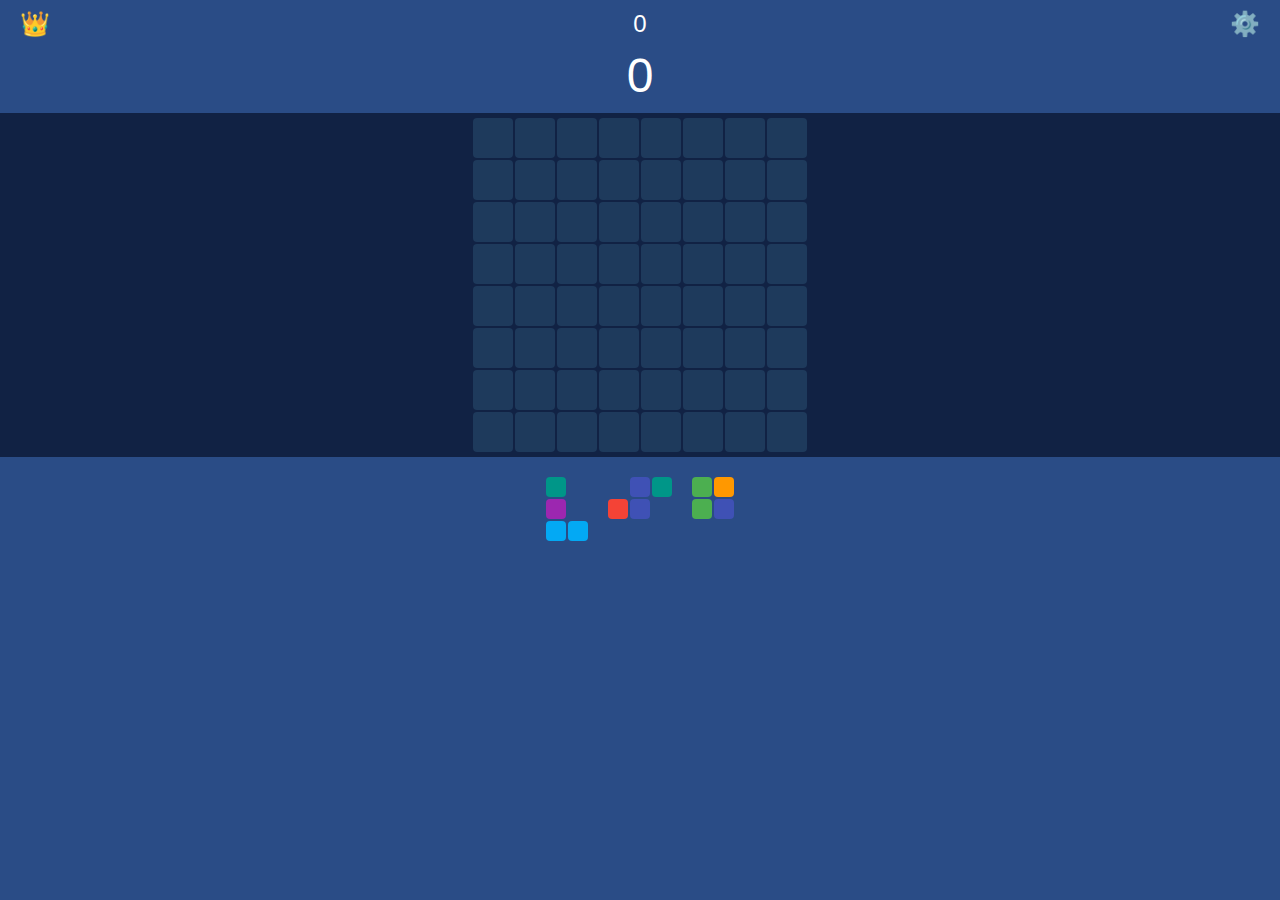
<file: Block Blast!/index.html>
<!DOCTYPE html>
<html lang="en">
<head>
  <meta charset="UTF-8">
  <meta name="viewport" content="width=device-width, initial-scale=1.0">
  <title>Block Blast Game</title>
  <link rel="stylesheet" href="style.css">
</head>
<body>
  <div class="scoreboard">
    <span class="crown">👑</span>
    <span id="bestScore">0</span>
    <div class="settings">⚙️</div>
  </div>
  <div id="currentScore">0</div>
  <div id="board" class="board"></div>
  <div class="blocks" id="blockChoices"></div>

  <div class="game-over" id="gameOver">
    <h1>Game Over</h1>
    <p>Score</p>
    <div id="finalScore">0</div>
    <p>Best Score</p>
    <div id="finalBestScore">0</div>
    <button onclick="startGame()">▶️</button>
  </div>

  <script src="script.js"></script>
</body>
</html>
</file>
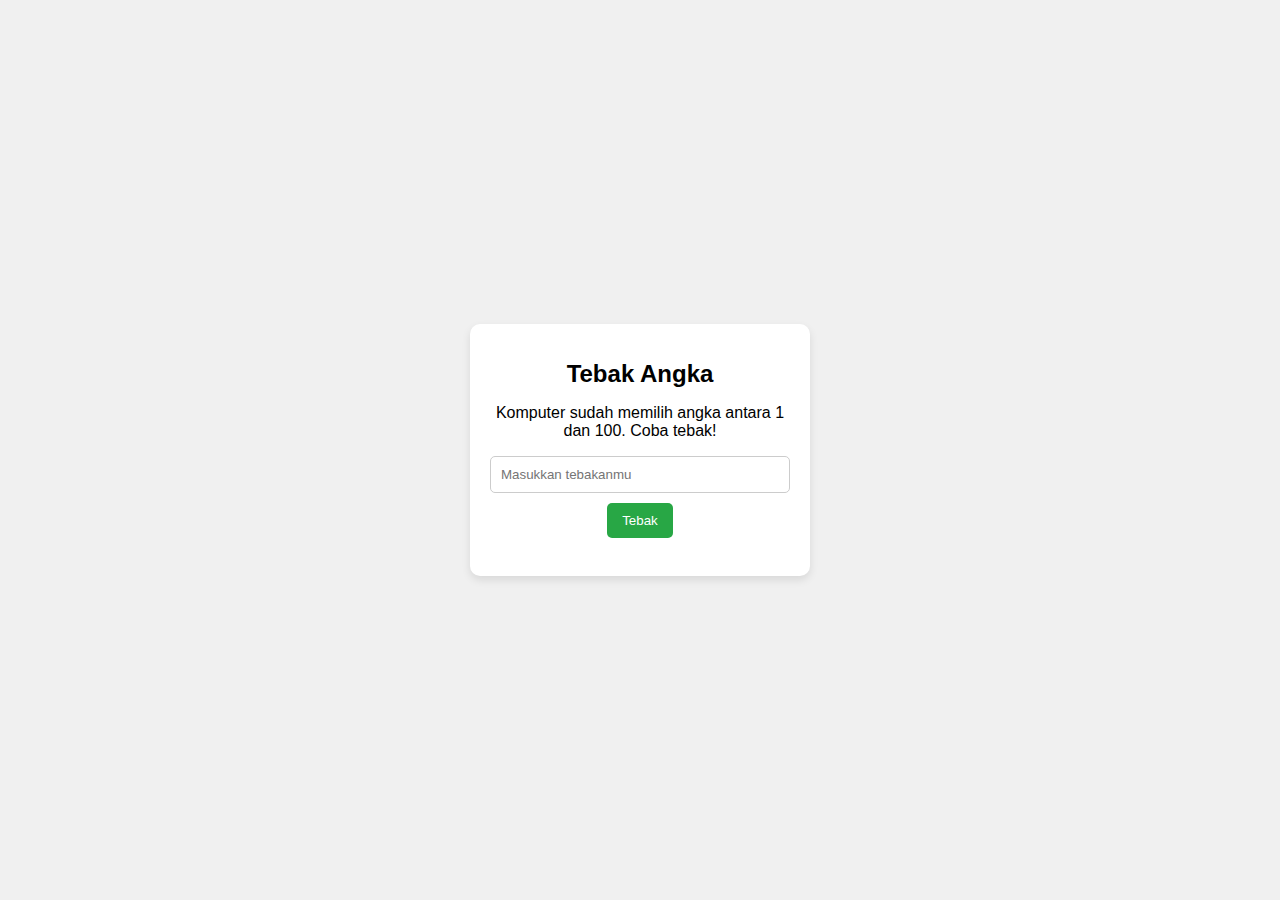
<file: game angka/index.html>
<!DOCTYPE html>
<html lang="id">
<head>
    <meta charset="UTF-8">
    <meta name="viewport" content="width=device-width, initial-scale=1.0">
    <title>Tebak Angka</title>
    <link rel="stylesheet" href="style.css">
</head>
<body>
    <div class="game-container">
        <h1>Tebak Angka</h1>
        <p>Komputer sudah memilih angka antara 1 dan 100. Coba tebak!</p>
        <input type="number" id="guessInput" placeholder="Masukkan tebakanmu">
        <button id="guessBtn">Tebak</button>
        <p id="message"></p>
        <p id="attempts"></p>
    </div>
    <script src="script.js"></script>
</body>
</html>
</file>
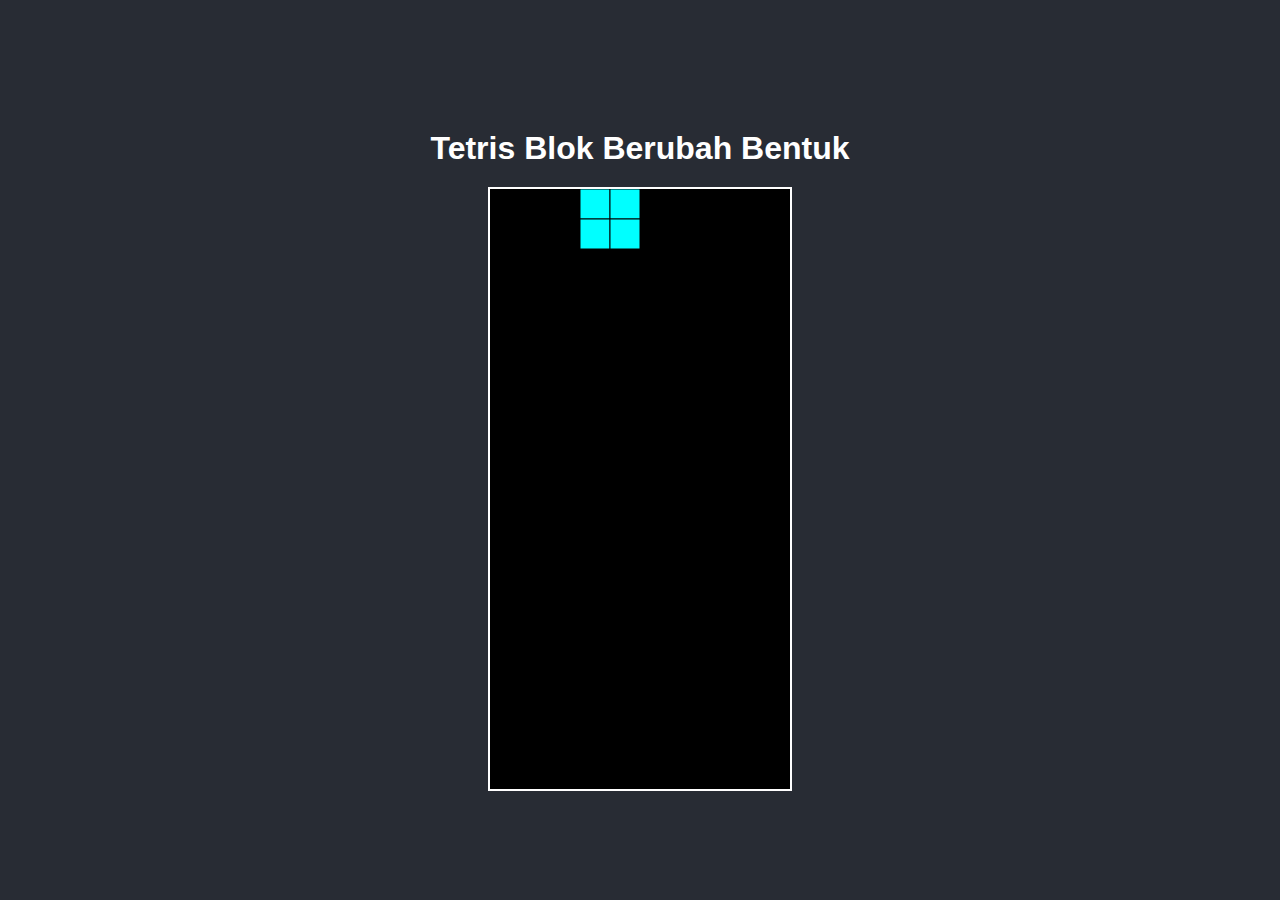
<file: game balok/index.html>
<!DOCTYPE html>
<html lang="id">
<head>
    <meta charset="UTF-8">
    <meta name="viewport" content="width=device-width, initial-scale=1.0">
    <title>Tetris Blok Berubah Bentuk</title>
    <link rel="stylesheet" href="style.css">
</head>
<body>
    <h1>Tetris Blok Berubah Bentuk</h1>
    <div class="game-container">
        <canvas id="gameCanvas" width="300" height="600"></canvas>
    </div>
    <script src="script.js"></script>
</body>
</html>
</file>
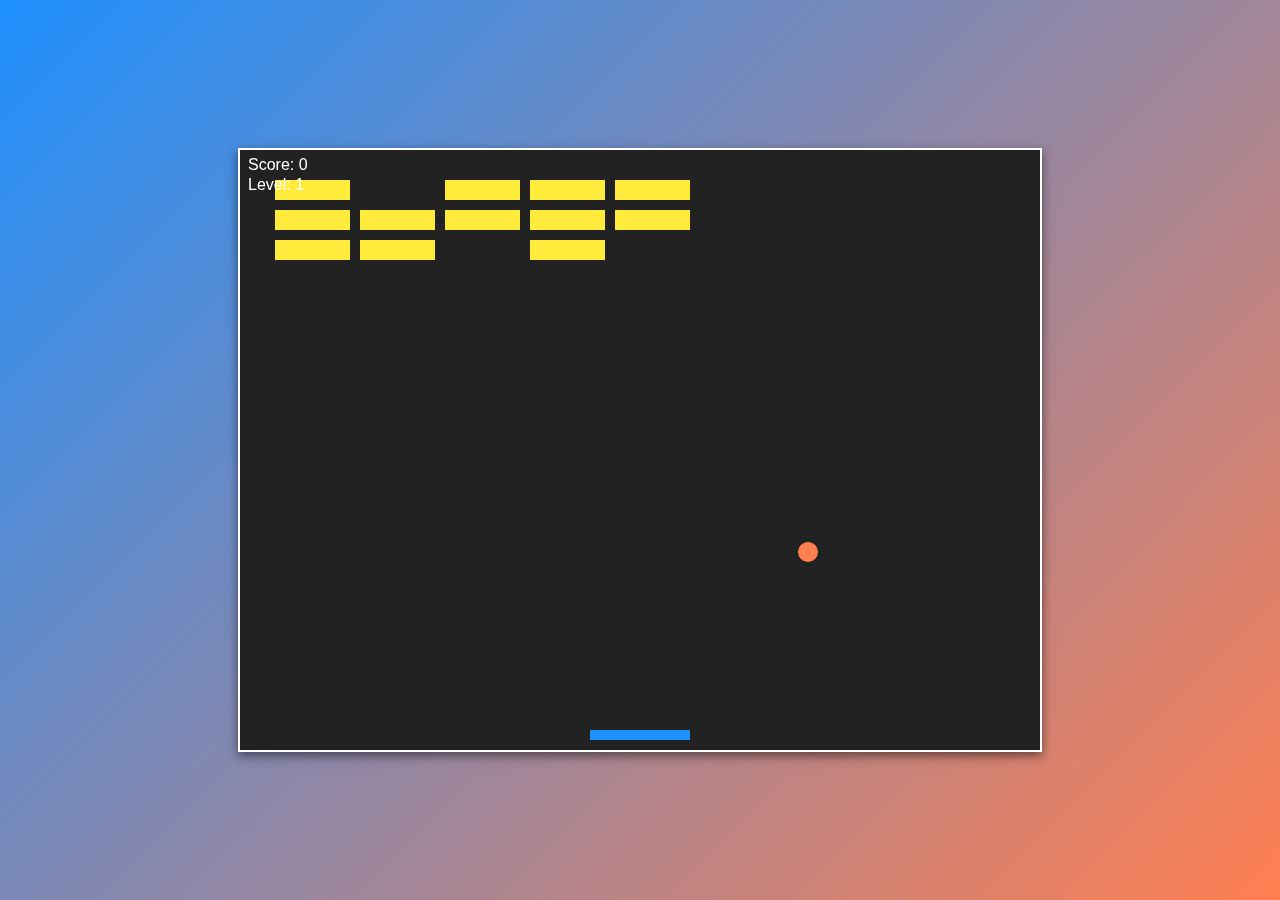
<file: game Breakout/index.html>
<!DOCTYPE html>
<html lang="en">
<head>
    <meta charset="UTF-8">
    <meta name="viewport" content="width=device-width, initial-scale=1.0">
    <title>Breakout Game</title>
    <link rel="stylesheet" href="styles.css">
</head>
<body>
    <div id="game-container">
        <canvas id="gameCanvas"></canvas>
    </div>
    <script src="script.js"></script>
</body>
</html>
</file>
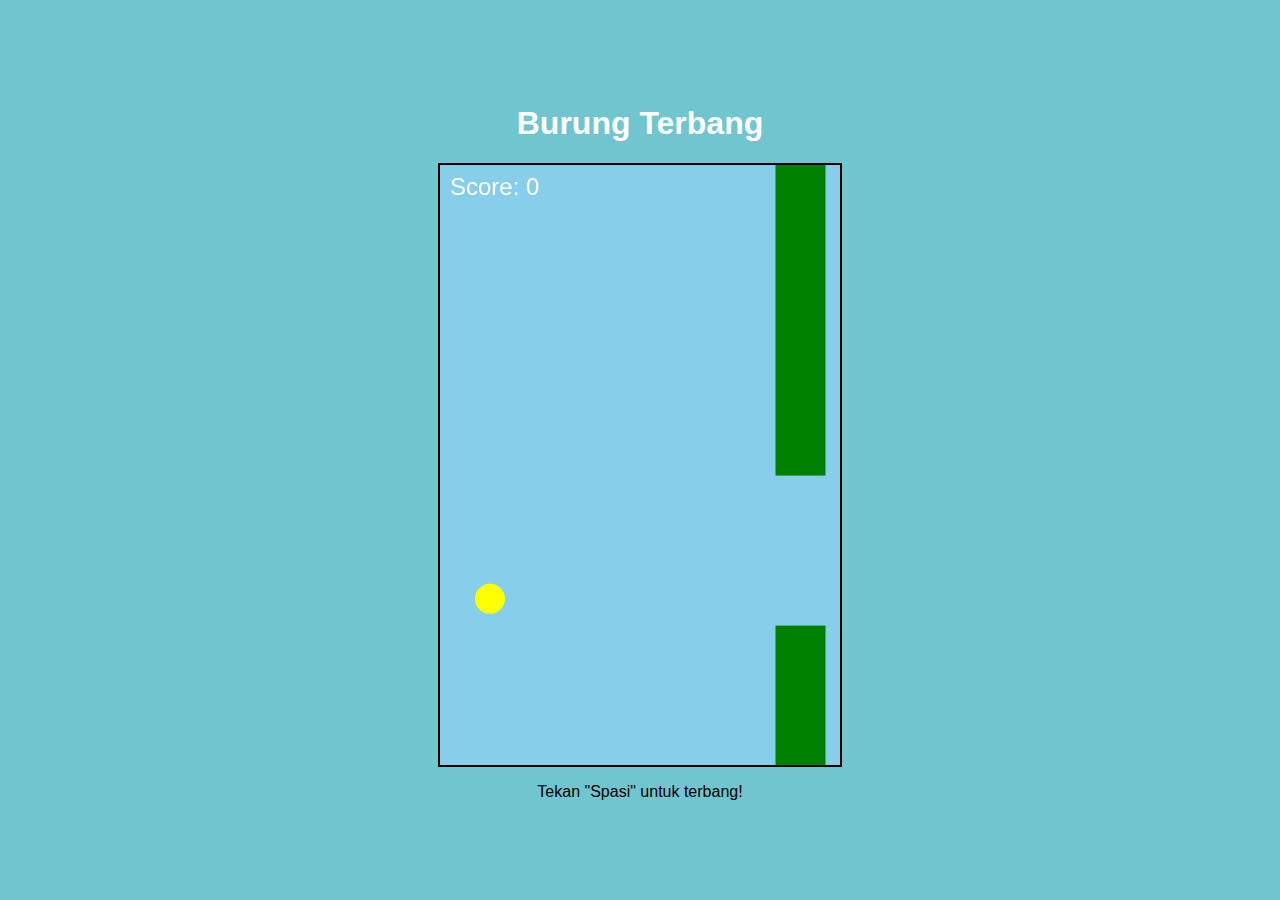
<file: game burung/index.html>
<!DOCTYPE html>
<html lang="en">
<head>
    <meta charset="UTF-8">
    <meta name="viewport" content="width=device-width, initial-scale=1.0">
    <title>Burung Terbang dengan Rintangan</title>
    <link rel="stylesheet" href="style.css">
</head>
<body>
    <h1>Burung Terbang</h1>
    <canvas id="gameCanvas" width="400" height="600"></canvas>
    <p>Tekan "Spasi" untuk terbang!</p>
    <script src="script.js"></script>
</body>
</html>
</file>
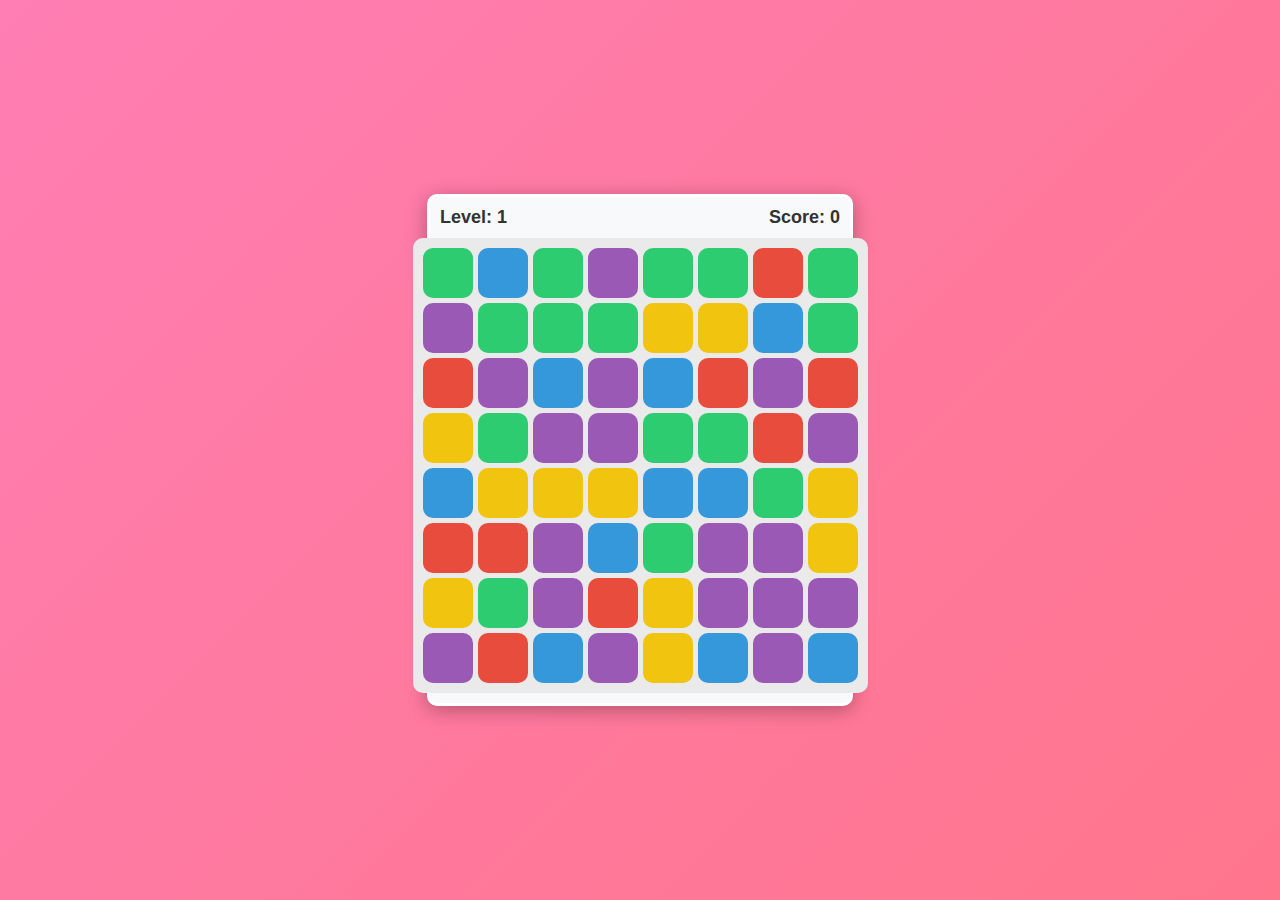
<file: game Candy Crush/index.html>
<!DOCTYPE html>
<html lang="en">
<head>
    <meta charset="UTF-8">
    <meta name="viewport" content="width=device-width, initial-scale=1.0">
    <title>Candy Crush</title>
    <link rel="stylesheet" href="style.css">
</head>
<body>
    <div id="game-container">
        <div id="info-panel">
            <div id="level-display">Level: 1</div>
            <div id="score-display">Score: 0</div>
        </div>
        <div id="grid"></div>
    </div>
    <script src="script.js"></script>
</body>
</html>
</file>
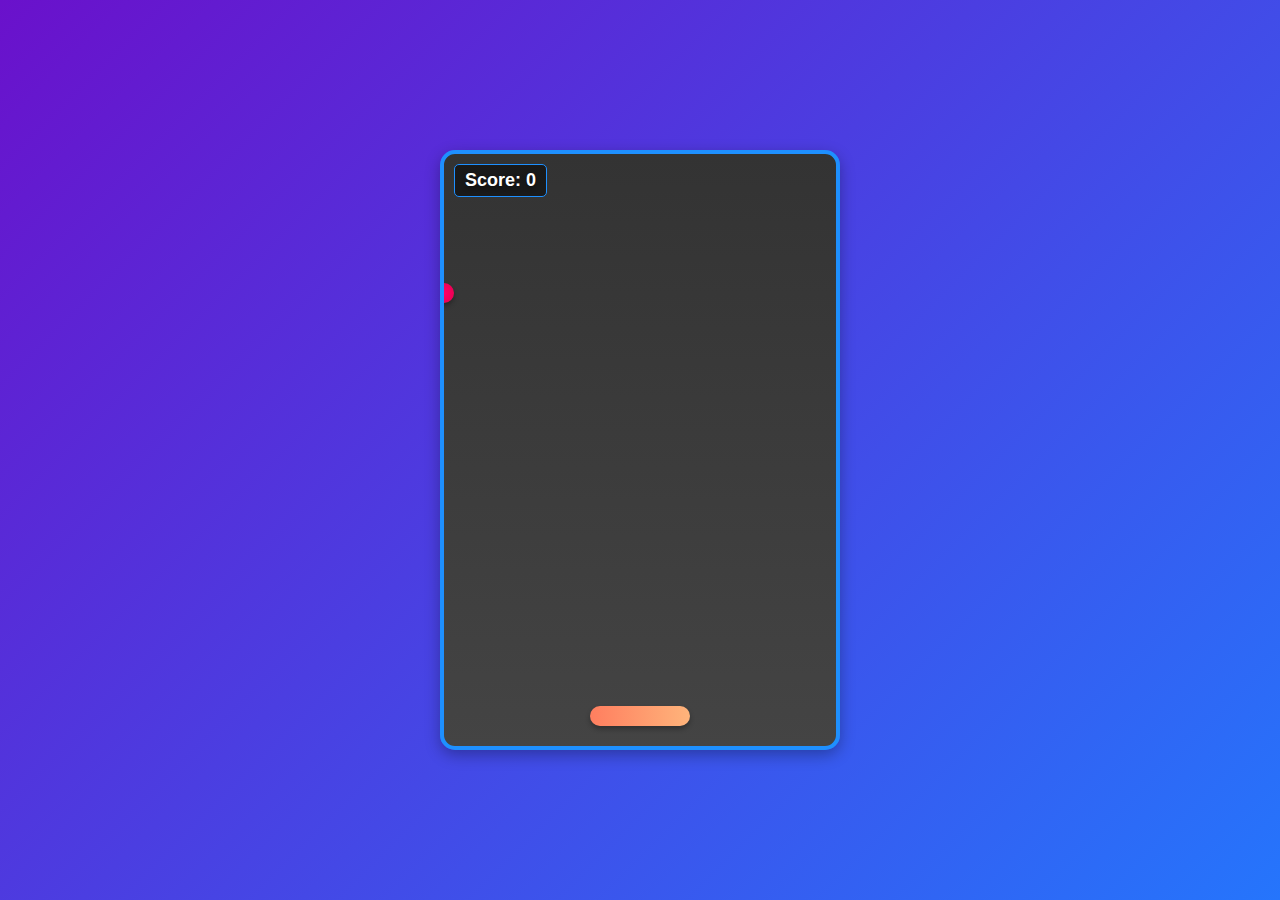
<file: game Catch the Ball/index.html>
<!DOCTYPE html>
<html lang="en">
<head>
    <meta charset="UTF-8">
    <meta name="viewport" content="width=device-width, initial-scale=1.0">
    <title>Catch the Ball Game</title>
    <link rel="stylesheet" href="styles.css">
</head>
<body>
    <div id="game">
        <div id="platform"></div>
        <div id="ball"></div>
        <div id="score">Score: 0</div>
    </div>
    <script src="script.js"></script>
</body>
</html>
</file>
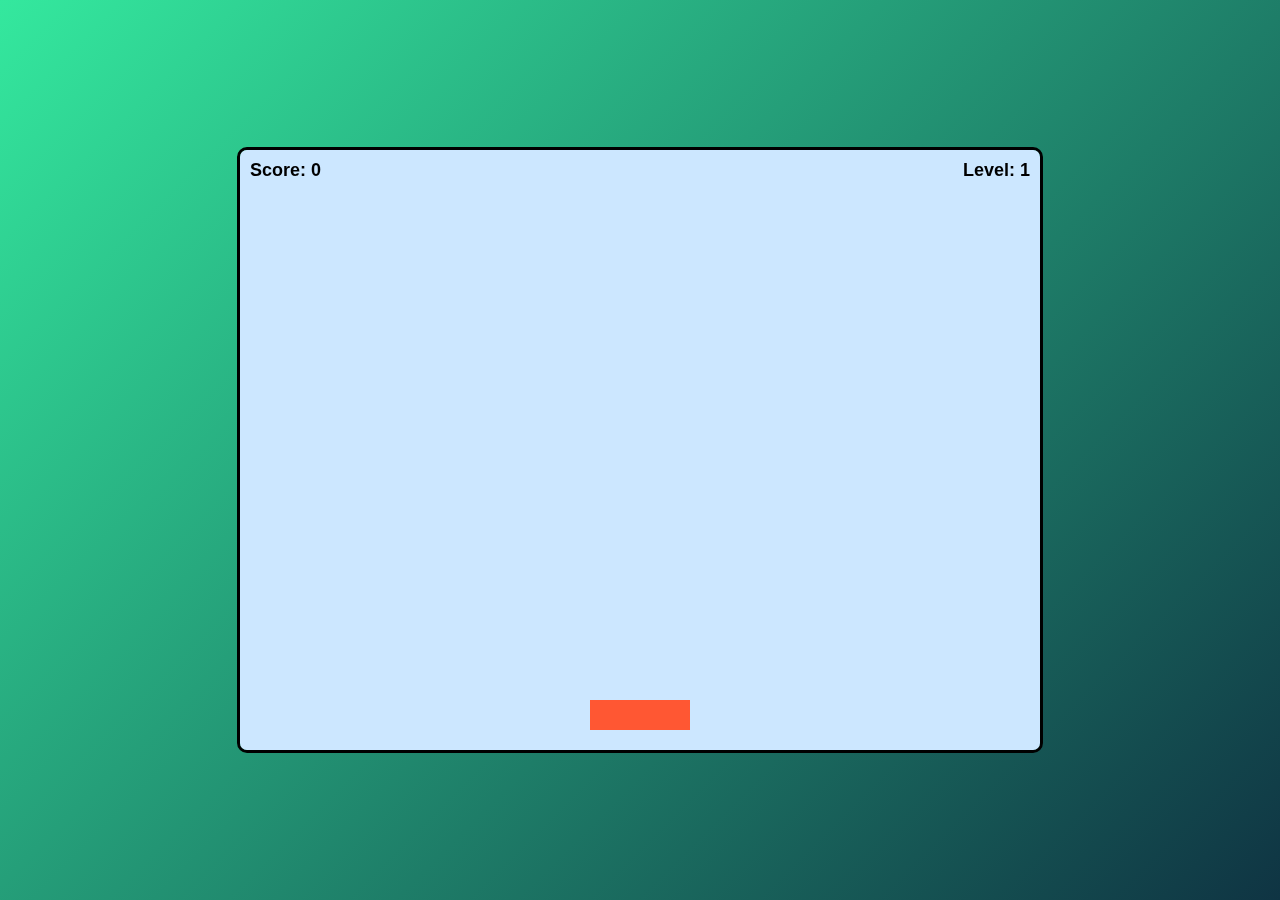
<file: game Fruit/index.html>
<!DOCTYPE html>
<html lang="en">
<head>
    <meta charset="UTF-8">
    <meta name="viewport" content="width=device-width, initial-scale=1.0">
    <title>Fruit Catcher</title>
    <link rel="stylesheet" href="style.css">
</head>
<body>
    <div id="game-container">
        <canvas id="gameCanvas"></canvas>
        <div id="info-panel">
            <div id="score-display">Score: 0</div>
            <div id="level-display">Level: 1</div>
        </div>
    </div>
    <script src="script.js"></script>
</body>
</html>
</file>
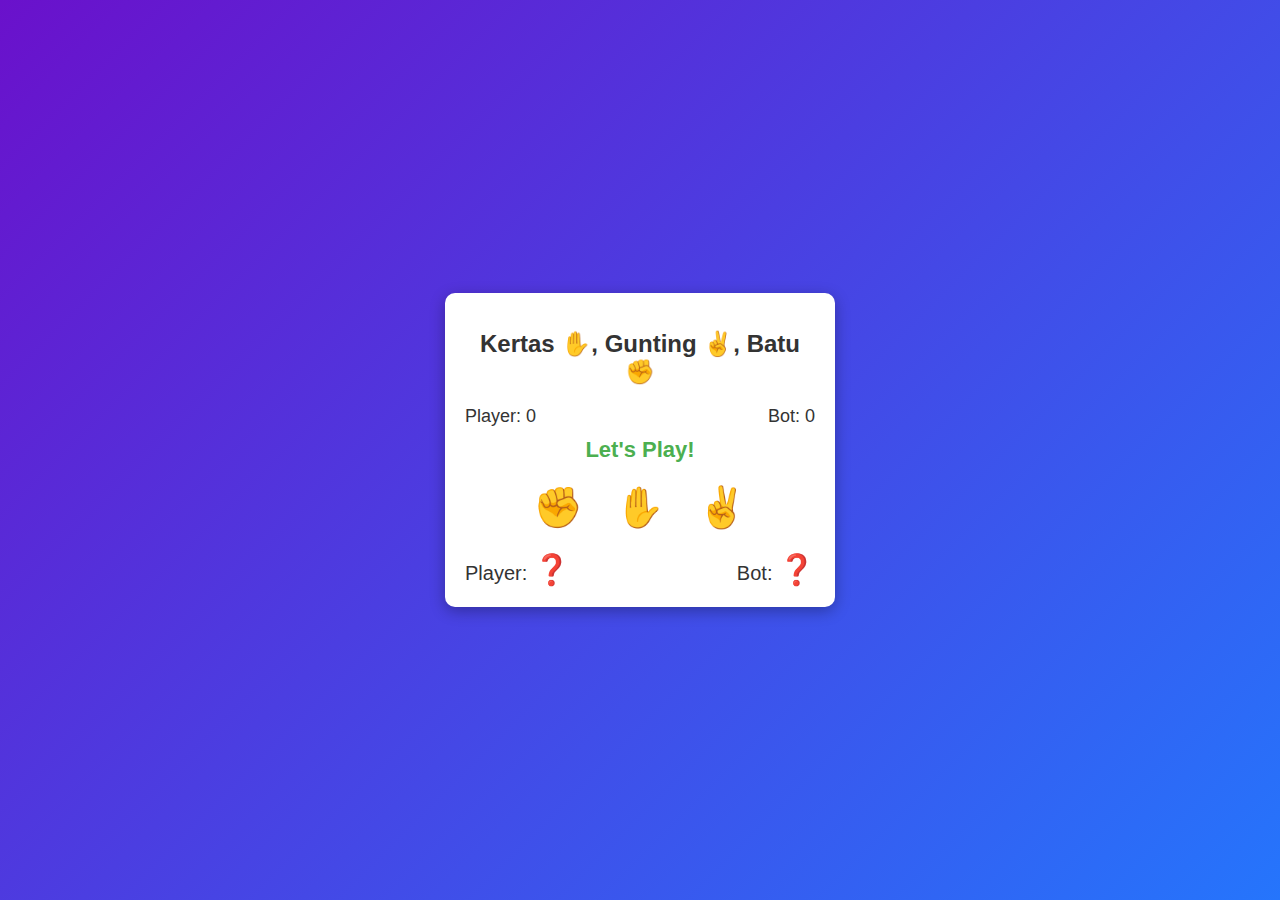
<file: game KGB 2/index.html>
<!DOCTYPE html>
<html lang="en">
<head>
    <meta charset="UTF-8">
    <meta name="viewport" content="width=device-width, initial-scale=1.0">
    <title>Kertas Gunting Batu</title>
    <link rel="stylesheet" href="style.css">
</head>
<body>
    <div id="game-container">
        <h1>Kertas ✋, Gunting ✌️, Batu ✊</h1>
        <div id="scoreboard">
            <div>Player: <span id="player-score">0</span></div>
            <div>Bot: <span id="bot-score">0</span></div>
        </div>
        <div id="result-display">Let's Play!</div>
        <div id="choices">
            <button class="choice" id="rock">✊</button>
            <button class="choice" id="paper">✋</button>
            <button class="choice" id="scissors">✌️</button>
        </div>
        <div id="game-status">
            <div>Player: <span id="player-choice">❓</span></div>
            <div>Bot: <span id="bot-choice">❓</span></div>
        </div>
    </div>
    <script src="script.js"></script>
</body>
</html>
</file>
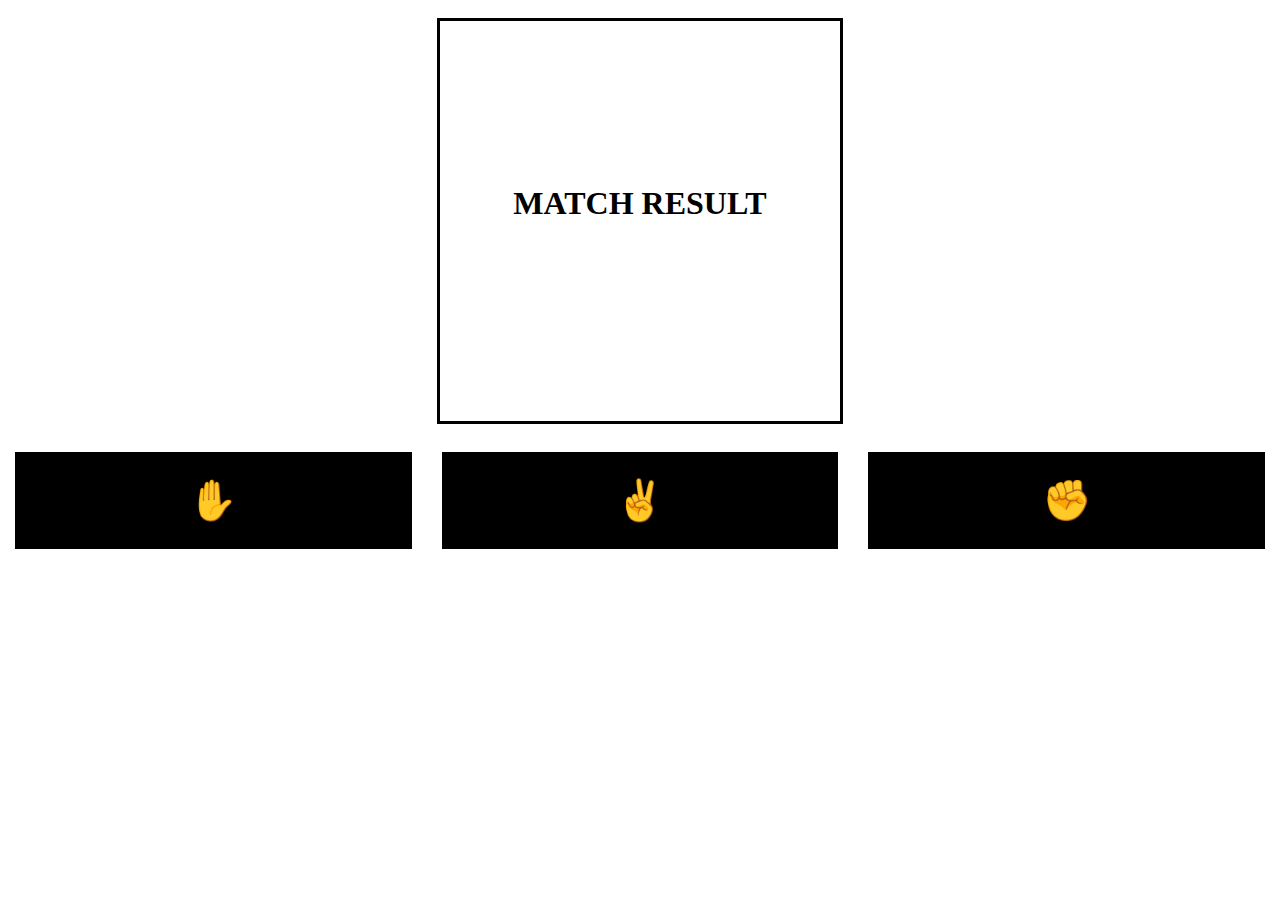
<file: game KGB/index.html>
<!DOCTYPE html>
<html lang="en">
<head>
    <meta charset="UTF-8">
    <meta name="viewport" content="width=device-width, initial-scale=1.0">
    <link rel="stylesheet" href="styling.css">
    <title>mini games</title>
</head>
<body>
    <div id="app">
        <br>
        <div class="summary">
            <h1 class="title">MATCH RESULT</h1>
            <br>
            <h1 id="inGame"></h1>
            <br>
            <h3 id="result"></h3>
        </div>
        <br>
        <div class="games">
            <div class="option" onclick="pickOption('✋')">✋</div>
            <div class="option" onclick="pickOption('✌️')">✌️</div>
            <div class="option" onclick="pickOption('✊')">✊</div>
        </div>
    </div>

    <script>
        class Start{
            constructor(){
                this.playerName = "player"
                this.botName = "Vanbot"
                this.playerOption;
                this.botOption;
                this.winner = ""
            }

            get getBotOption() {
                return this.botOption;
            }

            set setBotOption(option) {
                this.botOption = option;
            }

            get getPlayerOption() {
                return this.playerOption
            }

            set setPlayerOption (option){
                this.playerOption = option;
            }

            botBrain() {
                const option = ["✋","✌️","✊"];
                const bot = option[Math.floor(Math.random() * option.length)];
                return bot;
            }

            winCalculation() {
                if (this.botOption == "✋" && this.playerOption == "✌️") {
                    return this.winner = this.playerName
                } else if(this.botOption == "✋" && this.playerOption == "✊") {
                    return this.winner = this.botName;
                } else if(this.botOption == "✌️" && this.playerOption == "✋") {
                    return this.winner = this.botName;
                } else if(this.botOption == "✌️" && this.playerOption == "✊") {
                    return this.winner = this.playerName
                } else if(this.botOption == "✊" && this.playerOption == "✋") {
                    return this.winner = this.playerName
                } else if(this.botOption == "✊" && this.playerOption == "✌️") {
                    return this.winner = this.botName;
                } else {
                    return this.winner = "SERI"
                }
            }

            matchResult() {
                if(this.winner !== "SERI"){
                    return `${this.winner} MENANG!`;
                } else {
                    return `WAAA ${this.winner}, GAK ADA YG MENANG 🤣`;
                }
            }
        }

        function pickOption(params) {
            const start = new Start();
            start.setPlayerOption = params;
            start.setBotOption = start.botBrain();
            start.winCalculation();
            console.log(`player: ${start.getPlayerOption} VS bot: ${start.getBotOption}`);
            console.log("hasil akhir : ",start.matchResult())
        
            const inGame = document.getElementById("inGame");
            const result = document.getElementById("result");
            
            inGame.textContent = "..."
            result.textContent = "..."
            
            setTimeout(() => {
                inGame.textContent = `${start.getPlayerOption} VS ${start.getBotOption}`
                result.textContent = start.matchResult(); 
            },1500);
        }
    </script>
</body>
</html>
</file>
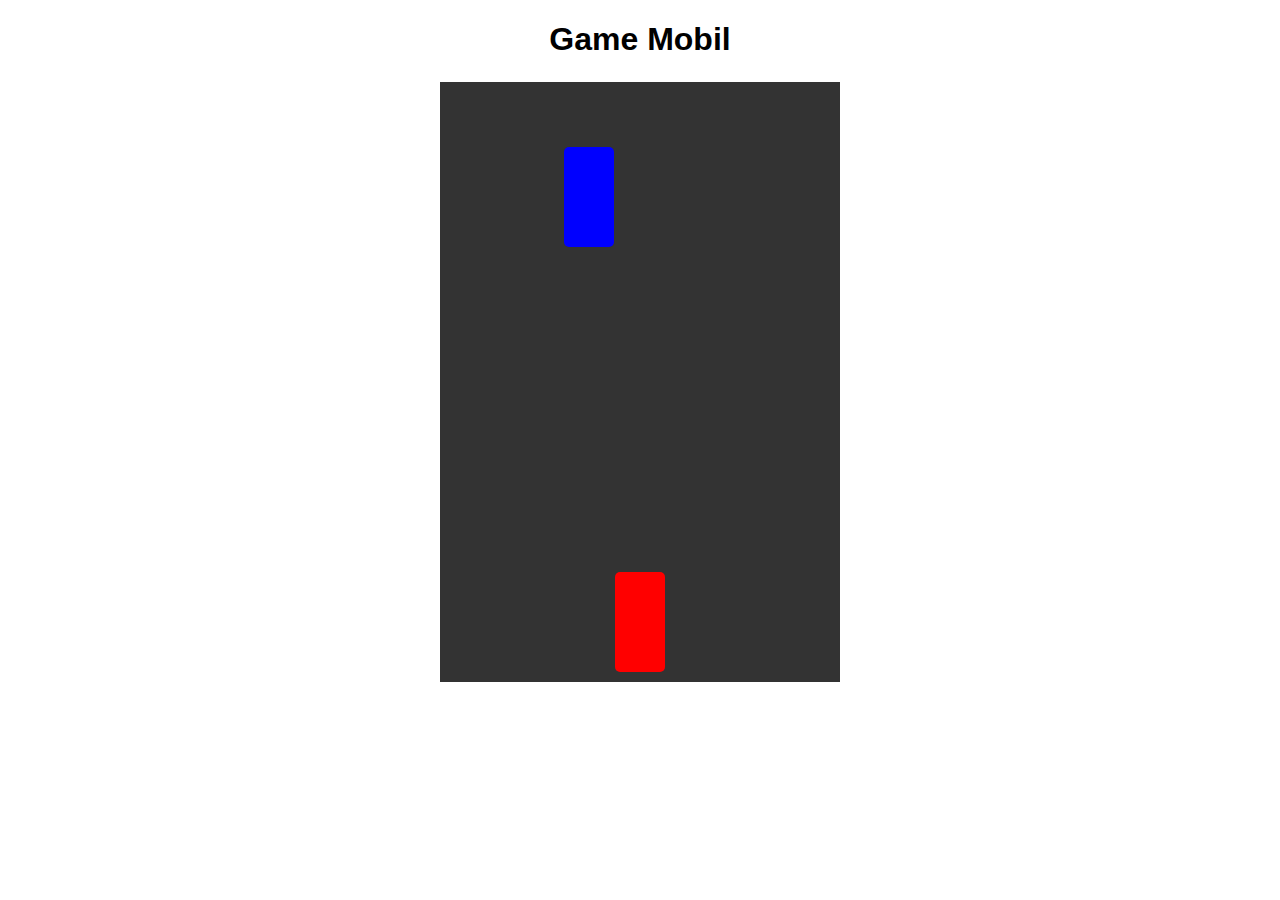
<file: game mobil/index.html>
<!DOCTYPE html>
<html lang="en">
<head>
    <meta charset="UTF-8">
    <meta name="viewport" content="width=device-width, initial-scale=1.0">
    <title>Game Mobil dengan Rintangan</title>
    <link rel="stylesheet" href="styles.css">
</head>
<body>
    <h1>Game Mobil</h1>
    <div id="gameArea">
        <div id="playerCar"></div>
    </div>
    <p id="score">Level: 1</p>
    <script src="script.js"></script>
</body>
</html>
</file>
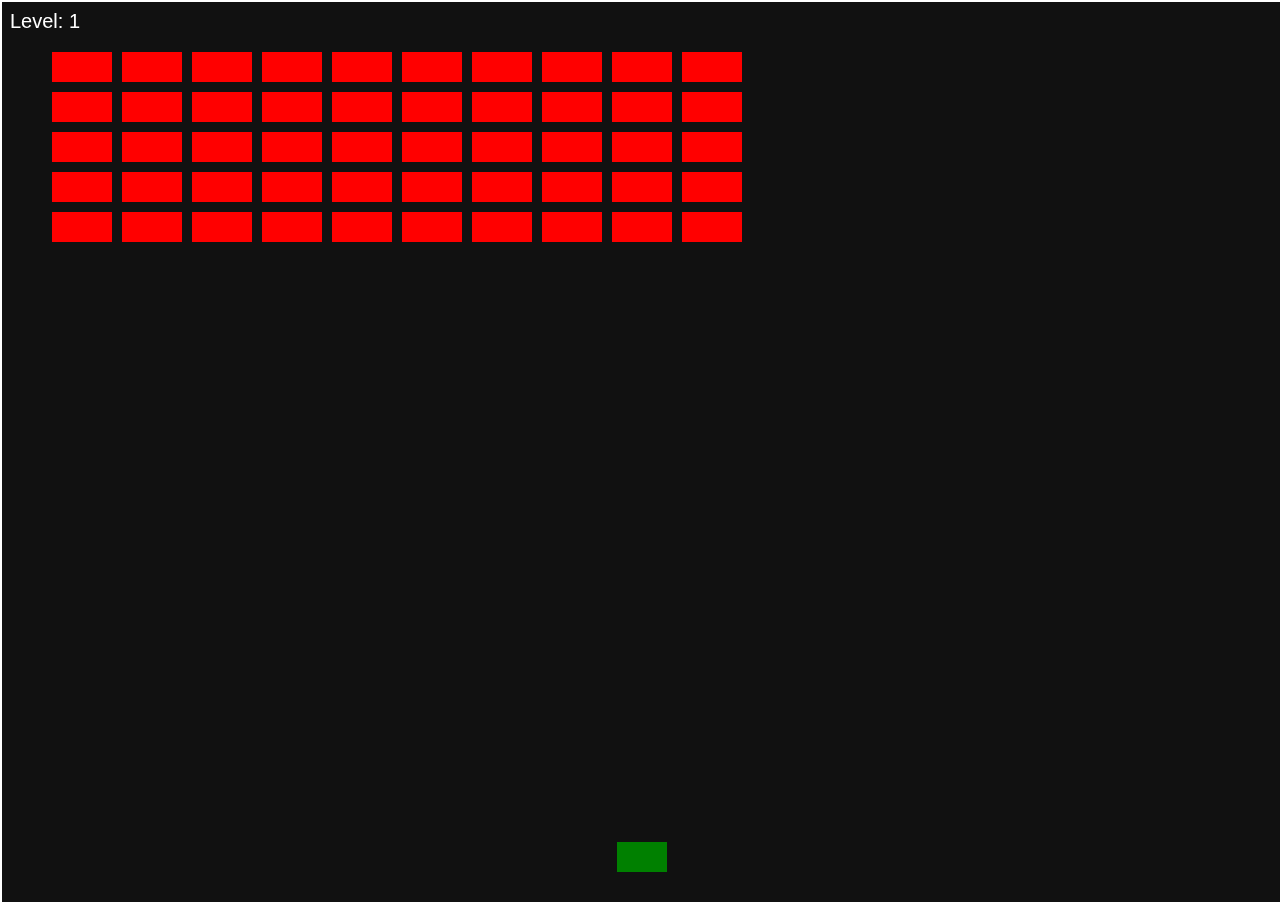
<file: game tank shoot blok/index.html>
<!DOCTYPE html>
<html lang="en">
<head>
    <meta charset="UTF-8">
    <meta name="viewport" content="width=device-width, initial-scale=1.0">
    <title>Tank Tembak Game</title>
    <style>
        body {
            margin: 0;
            overflow: hidden;
        }

        #gameCanvas {
            display: block;
            background-color: #111;
            border: 2px solid #fff;
        }

        #levelDisplay {
            position: absolute;
            top: 10px;
            left: 10px;
            color: #fff;
            font-size: 20px;
            font-family: Arial, sans-serif;
        }
    </style>
</head>
<body>
    <div id="levelDisplay">Level: 1</div>
    <canvas id="gameCanvas"></canvas>

    <script>
        // Setup canvas
        const canvas = document.getElementById('gameCanvas');
        const ctx = canvas.getContext('2d');
        canvas.width = window.innerWidth;
        canvas.height = window.innerHeight;

        const levelDisplay = document.getElementById('levelDisplay');

        // Game variables
        let level = 1;
        let blocks = [];

        // Tank setup
        const tank = {
            x: canvas.width / 2 - 25,
            y: canvas.height - 60,
            width: 50,
            height: 30,
            speed: 5
        };

        // Bullets setup
        const bullets = [];

        // Block setup
        const blockWidth = 60;
        const blockHeight = 30;
        const blockPadding = 10;

        function createBlocks() {
            blocks = [];
            const blockRows = level + 4; // Increase rows with levels
            const blockCols = 10;
            for (let row = 0; row < blockRows; row++) {
                for (let col = 0; col < blockCols; col++) {
                    blocks.push({
                        x: col * (blockWidth + blockPadding) + 50,
                        y: row * (blockHeight + blockPadding) + 50,
                        width: blockWidth,
                        height: blockHeight,
                        destroyed: false
                    });
                }
            }
        }

        createBlocks();

        // Controls
        const keys = {};
        window.addEventListener('keydown', (e) => (keys[e.key] = true));
        window.addEventListener('keyup', (e) => (keys[e.key] = false));

        // Game loop
        function gameLoop() {
            // Clear canvas
            ctx.clearRect(0, 0, canvas.width, canvas.height);

            // Draw tank
            ctx.fillStyle = 'green';
            ctx.fillRect(tank.x, tank.y, tank.width, tank.height);

            // Move tank
            if (keys['ArrowLeft'] && tank.x > 0) {
                tank.x -= tank.speed;
            }
            if (keys['ArrowRight'] && tank.x + tank.width < canvas.width) {
                tank.x += tank.speed;
            }

            // Shoot bullets
            if (keys[' '] && bullets.length < 5) {
                bullets.push({ x: tank.x + tank.width / 2 - 5, y: tank.y, width: 10, height: 10, speed: 7 });
            }

            // Draw bullets
            bullets.forEach((bullet, index) => {
                bullet.y -= bullet.speed;
                ctx.fillStyle = 'yellow';
                ctx.fillRect(bullet.x, bullet.y, bullet.width, bullet.height);

                // Remove bullets that go off screen
                if (bullet.y + bullet.height < 0) {
                    bullets.splice(index, 1);
                }
            });

            // Draw blocks
            let allDestroyed = true;
            blocks.forEach((block) => {
                if (!block.destroyed) {
                    allDestroyed = false;
                    ctx.fillStyle = 'red';
                    ctx.fillRect(block.x, block.y, block.width, block.height);
                }
            });

            // Collision detection
            bullets.forEach((bullet, bulletIndex) => {
                blocks.forEach((block) => {
                    if (!block.destroyed &&
                        bullet.x < block.x + block.width &&
                        bullet.x + bullet.width > block.x &&
                        bullet.y < block.y + block.height &&
                        bullet.y + bullet.height > block.y
                    ) {
                        block.destroyed = true;
                        bullets.splice(bulletIndex, 1);
                    }
                });
            });

            // Check level progression
            if (allDestroyed) {
                level++;
                levelDisplay.textContent = `Level: ${level}`;
                createBlocks();
            }

            requestAnimationFrame(gameLoop);
        }

        gameLoop();
    </script>
</body>
</html>
</file>
<file: Block Blast!/style.css>
body {
  background: #2a4c86;
  font-family: sans-serif;
  text-align: center;
  color: white;
  margin: 0;
  padding: 0;
}

.scoreboard {
  display: flex;
  justify-content: space-between;
  padding: 10px 20px;
  font-size: 24px;
  align-items: center;
}

#currentScore {
  font-size: 48px;
  margin-bottom: 10px;
}

.board {
  display: grid;
  grid-template-columns: repeat(8, 40px);
  grid-template-rows: repeat(8, 40px);
  gap: 2px;
  justify-content: center;
  margin: 0 auto 20px;
  background: #112244;
  padding: 5px;
}

.cell {
  width: 40px;
  height: 40px;
  background: #1e3a5c;
  border-radius: 4px;
}

.filled {
  background: linear-gradient(135deg, #f00, #f99);
  animation: pop 0.3s ease;
}

@keyframes pop {
  0% { transform: scale(0.5); opacity: 0.5; }
  100% { transform: scale(1); opacity: 1; }
}

.blocks {
  display: flex;
  justify-content: center;
  gap: 20px;
  margin: 20px;
}

.block-shape {
  display: grid;
  grid-template-columns: repeat(4, 20px);
  grid-template-rows: repeat(4, 20px);
  gap: 2px;
}

.block-cell {
  width: 20px;
  height: 20px;
  background-color: #f00;
  border-radius: 4px;
}

.game-over {
  position: fixed;
  top: 0;
  left: 0;
  right: 0;
  bottom: 0;
  background: rgba(0, 0, 0, 0.8);
  display: none;
  justify-content: center;
  align-items: center;
  flex-direction: column;
  color: #fff;
  z-index: 100;
}

.game-over h1 {
  font-size: 48px;
  margin-bottom: 10px;
}

.game-over button {
  margin-top: 20px;
  font-size: 24px;
  padding: 10px 20px;
  background: #00c853;
  color: white;
  border: none;
  border-radius: 10px;
  cursor: pointer;
}
</file>
<file: game angka/style.css>
body {
    font-family: Arial, sans-serif;
    display: flex;
    justify-content: center;
    align-items: center;
    height: 100vh;
    background-color: #f0f0f0;
    margin: 0;
}

.game-container {
    background-color: white;
    padding: 20px;
    border-radius: 10px;
    box-shadow: 0 4px 8px rgba(0, 0, 0, 0.1);
    text-align: center;
    width: 300px;
}

h1 {
    font-size: 24px;
    margin-bottom: 10px;
}

input[type="number"] {
    padding: 10px;
    width: calc(100% - 22px);
    margin-bottom: 10px;
    border: 1px solid #ccc;
    border-radius: 5px;
}

button {
    padding: 10px 15px;
    background-color: #28a745;
    color: white;
    border: none;
    border-radius: 5px;
    cursor: pointer;
}

button:hover {
    background-color: #218838;
}

#message {
    font-size: 18px;
    margin-top: 15px;
}

#attempts {
    font-size: 14px;
    margin-top: 10px;
    color: gray;
}
</file>
<file: game balok/style.css>
body {
    font-family: Arial, sans-serif;
    display: flex;
    justify-content: center;
    align-items: center;
    height: 100vh;
    background-color: #282c34;
    margin: 0;
    color: white;
    flex-direction: column;
}

h1 {
    margin-bottom: 20px;
}

.game-container {
    border: 2px solid white;
}

canvas {
    background-color: black;
    display: block;
}
</file>
<file: game Breakout/styles.css>
body {
    margin: 0;
    padding: 0;
    display: flex;
    justify-content: center;
    align-items: center;
    height: 100vh;
    background: linear-gradient(135deg, #1e90ff, #ff7f50);
    font-family: Arial, sans-serif;
}

#game-container {
    display: flex;
    justify-content: center;
    align-items: center;
    width: 100%;
    height: 100%;
}

canvas {
    background: #222;
    display: block;
    border: 2px solid #fff;
    box-shadow: 0 4px 10px rgba(0, 0, 0, 0.5);
}
</file>
<file: game burung/style.css>
body {
    display: flex;
    justify-content: center;
    align-items: center;
    flex-direction: column;
    height: 100vh;
    margin: 0;
    background-color: #70c5ce;
    font-family: sans-serif;
}

h1 {
    color: white;
}

canvas {
    border: 2px solid black;
    background-color: #87CEEB;
}
</file>
<file: game Candy Crush/style.css>
body {
    margin: 0;
    padding: 0;
    display: flex;
    justify-content: center;
    align-items: center;
    height: 100vh;
    background: linear-gradient(135deg, #ff7eb3, #ff758c);
    font-family: Arial, sans-serif;
    color: #fff;
}

#game-container {
    display: flex;
    flex-direction: column;
    align-items: center;
    width: 400px;
    background: #f8f9fa;
    border: 3px solid #fff;
    border-radius: 10px;
    box-shadow: 0 4px 20px rgba(0, 0, 0, 0.3);
    padding: 10px;
}

#info-panel {
    display: flex;
    justify-content: space-between;
    width: 100%;
    margin-bottom: 10px;
    font-size: 18px;
    font-weight: bold;
    color: #333;
}

#grid {
    display: grid;
    grid-template-columns: repeat(8, 50px);
    grid-gap: 5px;
    background: #eaeaea;
    padding: 10px;
    border-radius: 10px;
}

.candy {
    width: 50px;
    height: 50px;
    border-radius: 10px;
    cursor: pointer;
    display: flex;
    justify-content: center;
    align-items: center;
    font-size: 24px;
    font-weight: bold;
    color: white;
    user-select: none;
}

.candy.red {
    background: #e74c3c;
}

.candy.yellow {
    background: #f1c40f;
}

.candy.blue {
    background: #3498db;
}

.candy.green {
    background: #2ecc71;
}

.candy.purple {
    background: #9b59b6;
}

.candy.blank {
    background: transparent;
    pointer-events: none;
}
</file>
<file: game Catch the Ball/styles.css>
* {
    margin: 0;
    padding: 0;
    box-sizing: border-box;
}

body {
    font-family: 'Arial', sans-serif;
    background: linear-gradient(135deg, #6a11cb, #2575fc);
    display: flex;
    justify-content: center;
    align-items: center;
    height: 100vh;
    color: white;
}

#game {
    position: relative;
    width: 400px;
    height: 600px;
    background: linear-gradient(180deg, #333, #444);
    border-radius: 15px;
    box-shadow: 0 5px 15px rgba(0, 0, 0, 0.3);
    overflow: hidden;
    border: 4px solid #1e90ff;
}

#platform {
    position: absolute;
    bottom: 20px;
    left: 50%;
    width: 100px;
    height: 20px;
    background: linear-gradient(90deg, #ff7e5f, #feb47b);
    border-radius: 10px;
    transform: translateX(-50%);
    box-shadow: 0 3px 5px rgba(0, 0, 0, 0.3);
}

#ball {
    position: absolute;
    top: 0;
    left: 50%;
    width: 20px;
    height: 20px;
    background: radial-gradient(circle, #ff0066, #e6004c);
    border-radius: 50%;
    transform: translateX(-50%);
    box-shadow: 0 3px 5px rgba(0, 0, 0, 0.3);
}

#score {
    position: absolute;
    top: 10px;
    left: 10px;
    font-size: 18px;
    font-weight: bold;
    color: #ffffff;
    text-shadow: 0 2px 4px rgba(0, 0, 0, 0.5);
    background: rgba(0, 0, 0, 0.5);
    padding: 5px 10px;
    border-radius: 5px;
    border: 1px solid #1e90ff;
}
</file>
<file: game Fruit/style.css>
body {
    margin: 0;
    padding: 0;
    display: flex;
    justify-content: center;
    align-items: center;
    height: 100vh;
    background: linear-gradient(135deg, #34e89e, #0f3443);
    font-family: Arial, sans-serif;
}

#game-container {
    position: relative;
    width: 800px;
    height: 600px;
    background: #fff;
    border: 3px solid #000;
    border-radius: 10px;
    overflow: hidden;
}

canvas {
    display: block;
    margin: auto;
    background: #cce7ff;
}

#info-panel {
    position: absolute;
    top: 10px;
    left: 10px;
    display: flex;
    justify-content: space-between;
    width: calc(100% - 20px);
    color: black;
    font-size: 18px;
    font-weight: bold;
}
</file>
<file: game KGB 2/style.css>
body {
    margin: 0;
    padding: 0;
    font-family: Arial, sans-serif;
    background: linear-gradient(135deg, #6a11cb, #2575fc);
    color: #fff;
    display: flex;
    justify-content: center;
    align-items: center;
    height: 100vh;
}

#game-container {
    text-align: center;
    background: #fff;
    color: #333;
    padding: 20px;
    border-radius: 10px;
    box-shadow: 0 4px 15px rgba(0, 0, 0, 0.3);
    width: 350px;
}

h1 {
    font-size: 24px;
    margin-bottom: 20px;
}

#scoreboard {
    display: flex;
    justify-content: space-between;
    font-size: 18px;
    margin-bottom: 10px;
}

#result-display {
    font-size: 22px;
    margin-bottom: 20px;
    font-weight: bold;
    color: #4CAF50;
}

#choices {
    display: flex;
    justify-content: center;
    gap: 20px;
    margin-bottom: 20px;
}

.choice {
    font-size: 40px;
    cursor: pointer;
    background: none;
    border: none;
    outline: none;
    transition: transform 0.2s;
}

.choice:hover {
    transform: scale(1.2);
}

#game-status {
    display: flex;
    justify-content: space-between;
    font-size: 20px;
    margin-top: 20px;
}

#game-status span {
    font-size: 30px;
}
</file>
<file: game KGB/styling.css>
:root {
    box-sizing: border-box;
}

html, body, * {
    margin: 0;
    padding: 0;
}

#app {
    height: 100vh;
}

.summary {
    display: flex;
    justify-content: center;
    align-items: center;
    flex-direction: column;
    margin: 0 auto;
    border: 3px solid rgb(0, 0, 0);
    width: 400px;
    height: 400px;
    text-align: center;
}

.games {
    display: flex;
    justify-content: center;
    align-items: center;
}

.option {
    width: 30%;
    margin: 10px 15px;
    padding: 25px;
    text-align: center;
    font-size: 40px;
    background-color: rgb(0, 0, 0);
}

.option:hover {
    cursor: pointer;
    background-color: antiquewhite;
    transition: cubic-bezier(0.215, 0.610, 0.355, 1) ease-in-out;
    transform: scale(110%);
}
</file>
<file: game mobil/styles.css>
body {
    font-family: Arial, sans-serif;
    text-align: center;
    margin: 0;
    padding: 0;
}

#gameArea {
    width: 400px;
    height: 600px;
    background-color: #333;
    margin: 0 auto;
    position: relative;
    border: 2px solid #fff;
}

#playerCar {
    width: 50px;
    height: 100px;
    background-color: red;
    position: absolute;
    bottom: 10px;
    left: 175px;
    border-radius: 5px;
}

.obstacle {
    width: 50px;
    height: 100px;
    background-color: blue;
    position: absolute;
    top: -100px;
    border-radius: 5px;
}

#score {
    font-size: 24px;
    color: white;
    margin-top: 20px;
}
</file>
